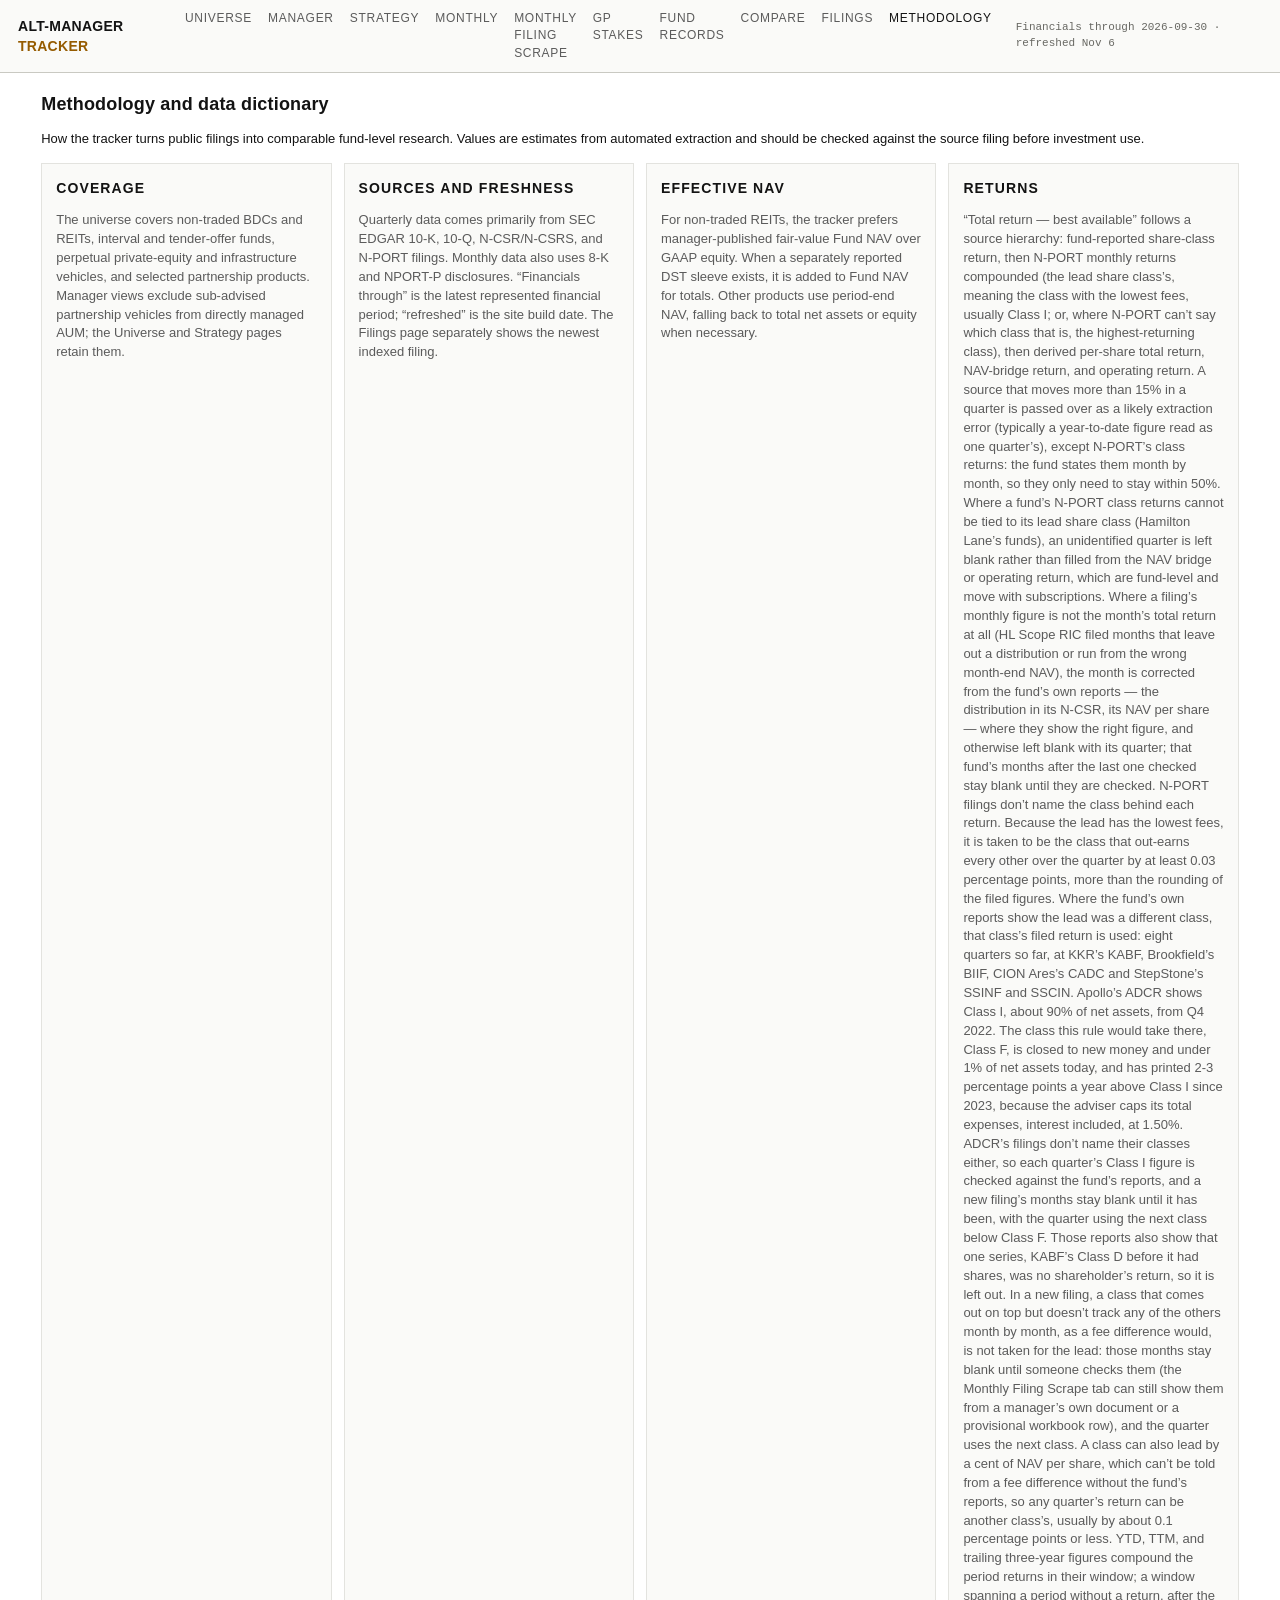
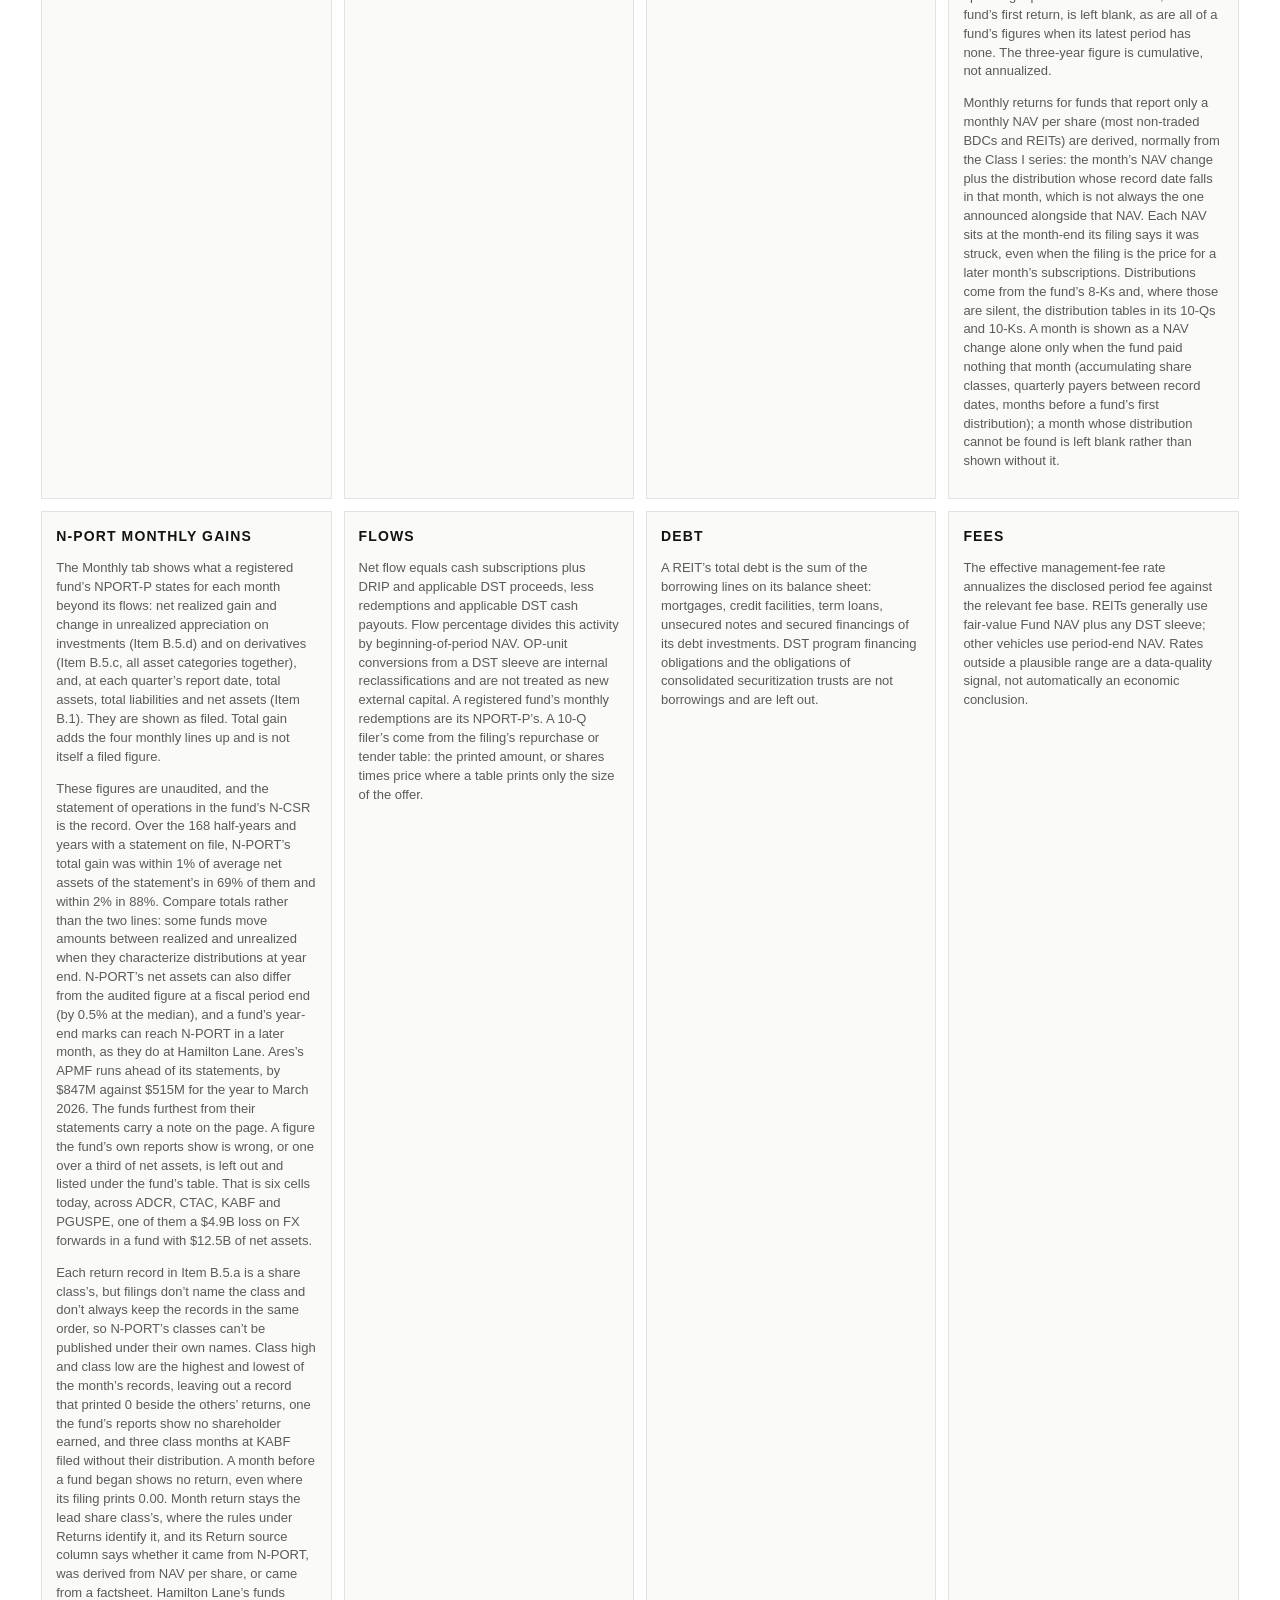
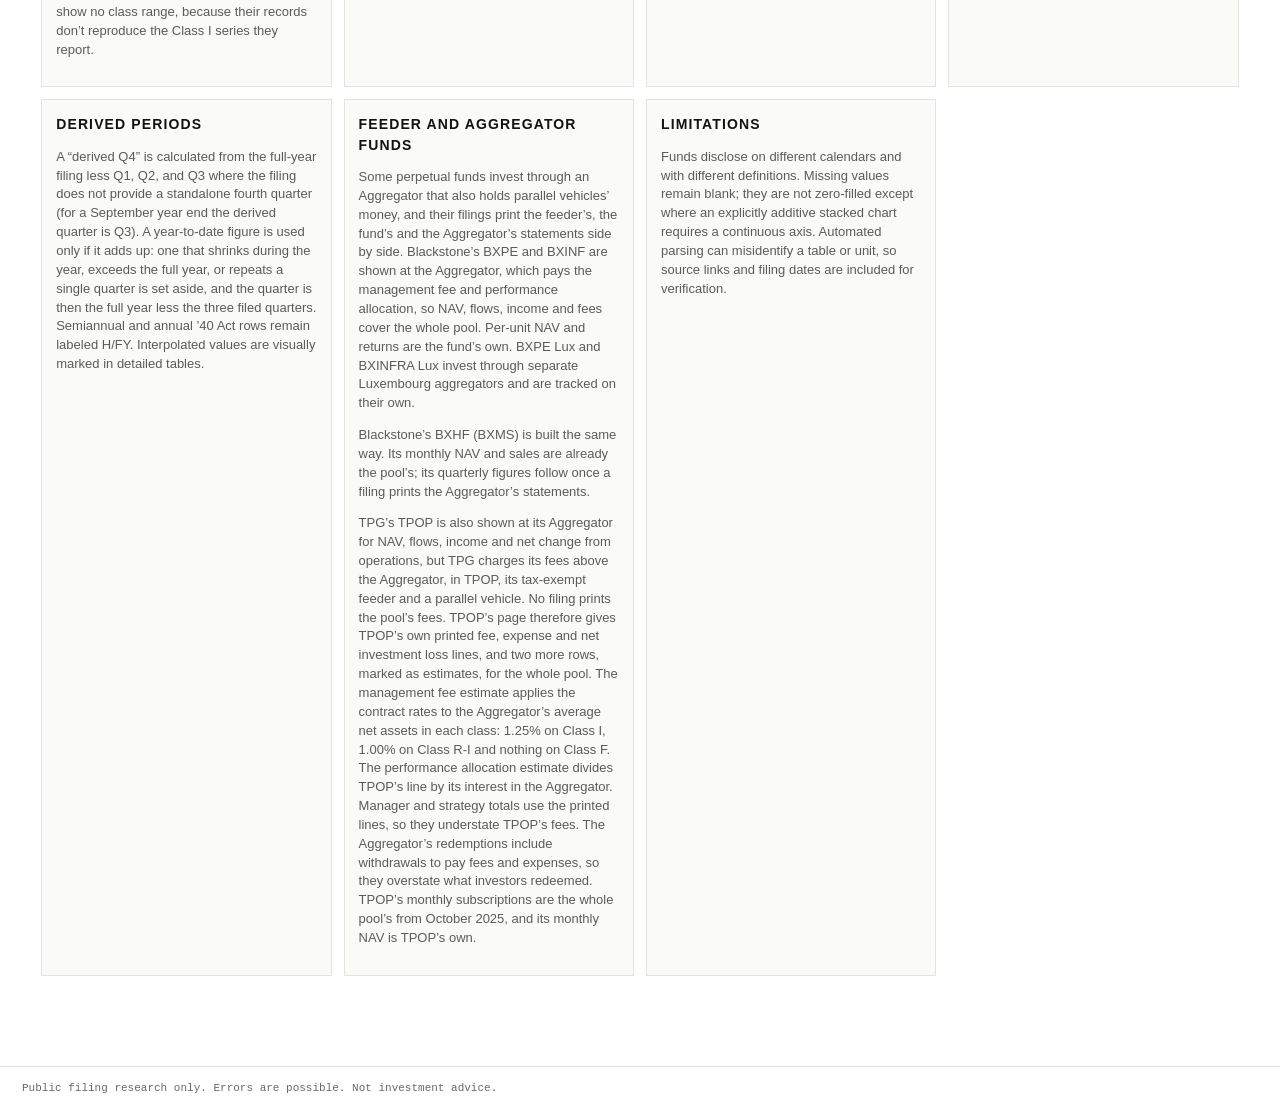
<file: methodology.html>
<!doctype html>
<html lang="en">
<head>
<meta charset="utf-8">
<title>Methodology — Alt-Manager Tracker</title>
<meta name="viewport" content="width=device-width, initial-scale=1">
<link rel="icon" href="./favicon.svg" type="image/svg+xml">
<meta name="description" content="Definitions, sources, calculations, and limitations for the Alt-Manager Tracker.">
<link rel="stylesheet" href="./style.css?v=20260727-1">
</head>
<body>
<header class="topbar">
  <div class="brand">ALT-MANAGER <span class="accent">TRACKER</span></div>
  <nav>
    <a href="./index.html">Universe</a>
    <a href="./manager.html">Manager</a>
    <a href="./strategy.html">Strategy</a>
    <a href="./monthly.html">Monthly</a>
    <a href="./evergreen.html">Monthly Filing Scrape</a>
    <a href="./secondaries.html">GP Stakes</a>
    <a href="./fundrecords.html">Fund Records</a>
    <a href="./compare.html">Compare</a>
    <a href="./filings.html">Filings</a>
    <a href="./methodology.html" class="active">Methodology</a>
  </nav>
  <div class="meta" id="refresh-meta">Loading…</div>
</header>

<main>
  <h1>Methodology and data dictionary</h1>
  <p class="muted">How the tracker turns public filings into comparable fund-level research. Values are estimates from automated extraction and should be checked against the source filing before investment use.</p>

  <div class="method-grid">
    <section class="method-card">
      <h2>Coverage</h2>
      <p>The universe covers non-traded BDCs and REITs, interval and tender-offer funds, perpetual private-equity and infrastructure vehicles, and selected partnership products. Manager views exclude sub-advised partnership vehicles from directly managed AUM; the Universe and Strategy pages retain them.</p>
    </section>
    <section class="method-card">
      <h2>Sources and freshness</h2>
      <p>Quarterly data comes primarily from SEC EDGAR 10-K, 10-Q, N-CSR/N-CSRS, and N-PORT filings. Monthly data also uses 8-K and NPORT-P disclosures. “Financials through” is the latest represented financial period; “refreshed” is the site build date. The Filings page separately shows the newest indexed filing.</p>
    </section>
    <section class="method-card">
      <h2>Effective NAV</h2>
      <p>For non-traded REITs, the tracker prefers manager-published fair-value Fund NAV over GAAP equity. When a separately reported DST sleeve exists, it is added to Fund NAV for totals. Other products use period-end NAV, falling back to total net assets or equity when necessary.</p>
    </section>
    <section class="method-card">
      <h2>Returns</h2>
      <p>“Total return — best available” follows a source hierarchy: fund-reported share-class return, then N-PORT monthly returns compounded (the lead share class’s, meaning the class with the lowest fees, usually Class I; or, where N-PORT can’t say which class that is, the highest-returning class), then derived per-share total return, NAV-bridge return, and operating return. A source that moves more than 15% in a quarter is passed over as a likely extraction error (typically a year-to-date figure read as one quarter’s), except N-PORT’s class returns: the fund states them month by month, so they only need to stay within 50%. Where a fund’s N-PORT class returns cannot be tied to its lead share class (Hamilton Lane’s funds), an unidentified quarter is left blank rather than filled from the NAV bridge or operating return, which are fund-level and move with subscriptions. Where a filing’s monthly figure is not the month’s total return at all (HL Scope RIC filed months that leave out a distribution or run from the wrong month-end NAV), the month is corrected from the fund’s own reports — the distribution in its N-CSR, its NAV per share — where they show the right figure, and otherwise left blank with its quarter; that fund’s months after the last one checked stay blank until they are checked. N-PORT filings don’t name the class behind each return. Because the lead has the lowest fees, it is taken to be the class that out-earns every other over the quarter by at least 0.03 percentage points, more than the rounding of the filed figures. Where the fund’s own reports show the lead was a different class, that class’s filed return is used: eight quarters so far, at KKR’s KABF, Brookfield’s BIIF, CION Ares’s CADC and StepStone’s SSINF and SSCIN. Apollo’s ADCR shows Class I, about 90% of net assets, from Q4 2022. The class this rule would take there, Class F, is closed to new money and under 1% of net assets today, and has printed 2-3 percentage points a year above Class I since 2023, because the adviser caps its total expenses, interest included, at 1.50%. ADCR’s filings don’t name their classes either, so each quarter’s Class I figure is checked against the fund’s reports, and a new filing’s months stay blank until it has been, with the quarter using the next class below Class F. Those reports also show that one series, KABF’s Class D before it had shares, was no shareholder’s return, so it is left out. In a new filing, a class that comes out on top but doesn’t track any of the others month by month, as a fee difference would, is not taken for the lead: those months stay blank until someone checks them (the Monthly Filing Scrape tab can still show them from a manager’s own document or a provisional workbook row), and the quarter uses the next class. A class can also lead by a cent of NAV per share, which can’t be told from a fee difference without the fund’s reports, so any quarter’s return can be another class’s, usually by about 0.1 percentage points or less. YTD, TTM, and trailing three-year figures compound the period returns in their window; a window spanning a period without a return, after the fund’s first return, is left blank, as are all of a fund’s figures when its latest period has none. The three-year figure is cumulative, not annualized.</p>
      <p>Monthly returns for funds that report only a monthly NAV per share (most non-traded BDCs and REITs) are derived, normally from the Class I series: the month’s NAV change plus the distribution whose record date falls in that month, which is not always the one announced alongside that NAV. Each NAV sits at the month-end its filing says it was struck, even when the filing is the price for a later month’s subscriptions. Distributions come from the fund’s 8-Ks and, where those are silent, the distribution tables in its 10-Qs and 10-Ks. A month is shown as a NAV change alone only when the fund paid nothing that month (accumulating share classes, quarterly payers between record dates, months before a fund’s first distribution); a month whose distribution cannot be found is left blank rather than shown without it.</p>
    </section>
    <section class="method-card">
      <h2>N-PORT monthly gains</h2>
      <p>The Monthly tab shows what a registered fund’s NPORT-P states for each month beyond its flows: net realized gain and change in unrealized appreciation on investments (Item B.5.d) and on derivatives (Item B.5.c, all asset categories together), and, at each quarter’s report date, total assets, total liabilities and net assets (Item B.1). They are shown as filed. Total gain adds the four monthly lines up and is not itself a filed figure.</p>
      <p>These figures are unaudited, and the statement of operations in the fund’s N-CSR is the record. Over the 168 half-years and years with a statement on file, N-PORT’s total gain was within 1% of average net assets of the statement’s in 69% of them and within 2% in 88%. Compare totals rather than the two lines: some funds move amounts between realized and unrealized when they characterize distributions at year end. N-PORT’s net assets can also differ from the audited figure at a fiscal period end (by 0.5% at the median), and a fund’s year-end marks can reach N-PORT in a later month, as they do at Hamilton Lane. Ares’s APMF runs ahead of its statements, by $847M against $515M for the year to March 2026. The funds furthest from their statements carry a note on the page. A figure the fund’s own reports show is wrong, or one over a third of net assets, is left out and listed under the fund’s table. That is six cells today, across ADCR, CTAC, KABF and PGUSPE, one of them a $4.9B loss on FX forwards in a fund with $12.5B of net assets.</p>
      <p>Each return record in Item B.5.a is a share class’s, but filings don’t name the class and don’t always keep the records in the same order, so N-PORT’s classes can’t be published under their own names. Class high and class low are the highest and lowest of the month’s records, leaving out a record that printed 0 beside the others’ returns, one the fund’s reports show no shareholder earned, and three class months at KABF filed without their distribution. A month before a fund began shows no return, even where its filing prints 0.00. Month return stays the lead share class’s, where the rules under Returns identify it, and its Return source column says whether it came from N-PORT, was derived from NAV per share, or came from a factsheet. Hamilton Lane’s funds show no class range, because their records don’t reproduce the Class I series they report.</p>
    </section>
    <section class="method-card">
      <h2>Flows</h2>
      <p>Net flow equals cash subscriptions plus DRIP and applicable DST proceeds, less redemptions and applicable DST cash payouts. Flow percentage divides this activity by beginning-of-period NAV. OP-unit conversions from a DST sleeve are internal reclassifications and are not treated as new external capital. A registered fund’s monthly redemptions are its NPORT-P’s. A 10-Q filer’s come from the filing’s repurchase or tender table: the printed amount, or shares times price where a table prints only the size of the offer.</p>
    </section>
    <section class="method-card">
      <h2>Debt</h2>
      <p>A REIT’s total debt is the sum of the borrowing lines on its balance sheet: mortgages, credit facilities, term loans, unsecured notes and secured financings of its debt investments. DST program financing obligations and the obligations of consolidated securitization trusts are not borrowings and are left out.</p>
    </section>
    <section class="method-card">
      <h2>Fees</h2>
      <p>The effective management-fee rate annualizes the disclosed period fee against the relevant fee base. REITs generally use fair-value Fund NAV plus any DST sleeve; other vehicles use period-end NAV. Rates outside a plausible range are a data-quality signal, not automatically an economic conclusion.</p>
    </section>
    <section class="method-card">
      <h2>Derived periods</h2>
      <p>A “derived Q4” is calculated from the full-year filing less Q1, Q2, and Q3 where the filing does not provide a standalone fourth quarter (for a September year end the derived quarter is Q3). A year-to-date figure is used only if it adds up: one that shrinks during the year, exceeds the full year, or repeats a single quarter is set aside, and the quarter is then the full year less the three filed quarters. Semiannual and annual ’40 Act rows remain labeled H/FY. Interpolated values are visually marked in detailed tables.</p>
    </section>
    <section class="method-card">
      <h2>Feeder and Aggregator funds</h2>
      <p>Some perpetual funds invest through an Aggregator that also holds parallel vehicles’ money, and their filings print the feeder’s, the fund’s and the Aggregator’s statements side by side. Blackstone’s BXPE and BXINF are shown at the Aggregator, which pays the management fee and performance allocation, so NAV, flows, income and fees cover the whole pool. Per-unit NAV and returns are the fund’s own. BXPE Lux and BXINFRA Lux invest through separate Luxembourg aggregators and are tracked on their own.</p>
      <p>Blackstone’s BXHF (BXMS) is built the same way. Its monthly NAV and sales are already the pool’s; its quarterly figures follow once a filing prints the Aggregator’s statements.</p>
      <p>TPG’s TPOP is also shown at its Aggregator for NAV, flows, income and net change from operations, but TPG charges its fees above the Aggregator, in TPOP, its tax-exempt feeder and a parallel vehicle. No filing prints the pool’s fees. TPOP’s page therefore gives TPOP’s own printed fee, expense and net investment loss lines, and two more rows, marked as estimates, for the whole pool. The management fee estimate applies the contract rates to the Aggregator’s average net assets in each class: 1.25% on Class I, 1.00% on Class R-I and nothing on Class F. The performance allocation estimate divides TPOP’s line by its interest in the Aggregator. Manager and strategy totals use the printed lines, so they understate TPOP’s fees. The Aggregator’s redemptions include withdrawals to pay fees and expenses, so they overstate what investors redeemed. TPOP’s monthly subscriptions are the whole pool’s from October 2025, and its monthly NAV is TPOP’s own.</p>
    </section>
    <section class="method-card">
      <h2>Limitations</h2>
      <p>Funds disclose on different calendars and with different definitions. Missing values remain blank; they are not zero-filled except where an explicitly additive stacked chart requires a continuous axis. Automated parsing can misidentify a table or unit, so source links and filing dates are included for verification.</p>
    </section>
  </div>
</main>

<footer class="sitefoot">Public filing research only. Errors are possible. Not investment advice.</footer>
<script src="./app.js?v=20260714-1"></script>
<script>(async function(){ try { const data = await loadData(); paintRefreshDate(data); } catch {} })();</script>
</body>
</html>
</file>
<file: style.css>
/* Alt-Manager Tracker — Bloomberg-terminal-ish palette */
:root {
  --bg: #ffffff;
  --bg-alt: #f7f7f5;
  --bg-panel: #fafaf8;
  --border: #e3e3df;
  --border-strong: #c9c9c2;
  --text: #131313;
  --text-dim: #5b5b5b;
  --text-faint: #686863;
  --accent: #955b00;          /* accessible muted amber */
  --accent-soft: #fff3dd;
  --accent-blue: #1f5fa6;
  --pos: #0b6b32;
  --neg: #b02d21;
  --row-hover: #f1efe9;
  --mono: ui-monospace, "SF Mono", Menlo, Consolas, monospace;
  --sans: -apple-system, BlinkMacSystemFont, "Inter", "Helvetica Neue", Arial, sans-serif;
}

* { box-sizing: border-box; }
html, body { margin: 0; padding: 0; background: var(--bg); color: var(--text); }
body { font-family: var(--sans); font-size: 13px; line-height: 1.45; }

a { color: var(--accent-blue); text-decoration: none; }
a:hover { text-decoration: underline; }
a:focus-visible, button:focus-visible, input:focus-visible, select:focus-visible {
  outline: 3px solid rgba(31, 95, 166, 0.35);
  outline-offset: 2px;
}

/* Header */
header.topbar {
  border-bottom: 1px solid var(--border-strong);
  background: var(--bg-panel);
  padding: 10px 18px;
  display: flex;
  align-items: center;
  gap: 24px;
}
header.topbar .brand {
  font-weight: 700;
  letter-spacing: 0.02em;
  font-size: 14px;
  color: var(--text);
}
header.topbar a.brand:hover { text-decoration: none; }
header.topbar .brand .accent { color: var(--accent); }
header.topbar nav { display: flex; gap: 16px; }
header.topbar nav a {
  color: var(--text-dim);
  font-size: 12px;
  text-transform: uppercase;
  letter-spacing: 0.06em;
}
header.topbar nav a.active, header.topbar nav a:hover { color: var(--text); text-decoration: none; }
header.topbar .meta {
  margin-left: auto;
  font-family: var(--mono);
  font-size: 11px;
  color: var(--text-faint);
}
.nav-toggle { display: none; }

@media (max-width: 1200px) and (min-width: 761px) {
  header.topbar { gap: 14px; }
  header.topbar nav { gap: 9px; }
  header.topbar nav a { font-size: 10px; }
}

/* Fluid width: use the whole screen on big monitors (more table columns
   visible), centered with a sanity ceiling for ultrawides. */
main { padding: 18px 22px 60px; max-width: min(97vw, 2400px); margin: 0 auto; }

/* Section title */
h1, h2, h3 { margin: 0 0 8px; font-weight: 600; letter-spacing: 0.01em; }
h1 { font-size: 18px; }
h2 { font-size: 14px; text-transform: uppercase; letter-spacing: 0.08em; color: var(--text-dim); }
h3 { font-size: 13px; color: var(--text-dim); }

/* Stat cards */
.stat-row {
  display: grid;
  grid-template-columns: repeat(auto-fit, minmax(180px, 1fr));
  gap: 10px;
  margin: 10px 0 18px;
}
.stat-card {
  border: 1px solid var(--border);
  background: var(--bg-panel);
  padding: 10px 12px;
}
.stat-card .label {
  font-size: 10px;
  text-transform: uppercase;
  letter-spacing: 0.08em;
  color: var(--text-faint);
  margin-bottom: 4px;
}
.stat-card .value {
  font-family: var(--mono);
  font-size: 18px;
  font-weight: 600;
}
.stat-card .sub {
  font-family: var(--mono);
  font-size: 11px;
  color: var(--text-dim);
  margin-top: 2px;
}

/* Pills / badges */
.pill {
  display: inline-block;
  font-size: 10px;
  text-transform: uppercase;
  letter-spacing: 0.06em;
  padding: 2px 6px;
  border: 1px solid var(--border-strong);
  background: var(--bg-alt);
  color: var(--text-dim);
  margin-right: 4px;
  border-radius: 2px;
}
.ticker-badge {
  display: inline-block;
  font-family: var(--mono);
  font-weight: 700;
  background: var(--accent);
  color: white;
  padding: 2px 7px;
  border-radius: 2px;
  font-size: 12px;
  letter-spacing: 0.04em;
}

/* Deltas */
.pos { color: var(--pos); }
.neg { color: var(--neg); }
.mono { font-family: var(--mono); }

/* Fund header */
.fund-header { border-bottom: 1px solid var(--border); padding-bottom: 12px; margin-bottom: 14px; }
.fund-header .name-row { display: flex; align-items: baseline; gap: 10px; flex-wrap: wrap; }
.fund-header .name-row h1 { margin: 0; }
.fund-header .pills { margin-top: 6px; }
.fund-header .links { margin-top: 6px; font-size: 11px; color: var(--text-faint); font-family: var(--mono); }

/* Tabs */
.tabs { display: flex; gap: 0; border-bottom: 1px solid var(--border-strong); margin: 12px 0 12px; }
.tab-btn {
  background: none;
  border: none;
  padding: 8px 14px;
  font-family: var(--sans);
  font-size: 12px;
  text-transform: uppercase;
  letter-spacing: 0.06em;
  color: var(--text-dim);
  cursor: pointer;
  border-bottom: 2px solid transparent;
  margin-bottom: -1px;
}
.tab-btn.active { color: var(--text); border-bottom-color: var(--accent); }
.tab-btn:hover { color: var(--text); }
.tab-panel { display: none; }
.tab-panel.active { display: block; }

/* Chart container */
.chart-wrap {
  border: 1px solid var(--border);
  background: var(--bg);
  padding: 10px 12px;
  height: 420px;
  position: relative;
}
.chart-wrap.short { height: 320px; }

/* Compare layout */
.compare-layout {
  display: grid;
  grid-template-columns: 280px 1fr;
  gap: 16px;
}
.compare-layout > section { min-width: 0; }
.compare-side {
  border: 1px solid var(--border);
  background: var(--bg-panel);
  padding: 10px 12px;
  max-height: calc(100vh - 100px);
  overflow-y: auto;
  position: sticky;
  top: 10px;
}
.compare-side h3 { margin-top: 12px; }
.compare-side h3:first-child { margin-top: 0; }

.unit-toggle {
  display: flex;
  gap: 10px;
  font-size: 11px;
  margin-top: 6px;
  padding: 6px 8px;
  border: 1px solid var(--border);
  background: var(--bg-alt, #fafafa);
  border-radius: 2px;
}
.unit-toggle label { display: inline-flex; align-items: center; gap: 4px; cursor: pointer; }
.unit-toggle input { margin: 0; }
.unit-toggle.locked { opacity: 0.45; cursor: not-allowed; }
.unit-toggle.locked label { cursor: not-allowed; }

.chip-row { display: flex; flex-wrap: wrap; gap: 4px; margin-bottom: 6px; }
.chip {
  font-size: 10px;
  text-transform: uppercase;
  letter-spacing: 0.05em;
  padding: 3px 7px;
  border: 1px solid var(--border-strong);
  background: white;
  cursor: pointer;
  color: var(--text-dim);
  border-radius: 2px;
}
.chip:hover { background: var(--accent-soft); border-color: var(--accent); color: var(--text); }

.ticker-list { font-family: var(--mono); font-size: 12px; }
.ticker-list label {
  display: flex;
  align-items: center;
  gap: 6px;
  padding: 3px 4px;
  cursor: pointer;
}
.ticker-list label:hover { background: var(--row-hover); }
.ticker-list input[type=checkbox] { margin: 0; }
.ticker-list .sub { color: var(--text-faint); font-size: 10px; margin-left: auto; }

#ticker-search {
  width: 100%;
  padding: 5px 6px;
  border: 1px solid var(--border-strong);
  font-family: var(--mono);
  font-size: 12px;
  margin-bottom: 6px;
}

select, input[type=date], input[type=text] {
  width: 100%;
  padding: 5px 6px;
  border: 1px solid var(--border-strong);
  background: white;
  font-family: var(--mono);
  font-size: 12px;
}

.field { display: grid; gap: 3px; min-width: 150px; }
.field > span, .control-label {
  color: var(--text-faint);
  font-size: 10px;
  font-weight: 650;
  letter-spacing: 0.06em;
  text-transform: uppercase;
}

.date-row { display: flex; gap: 6px; }
.date-row > div { flex: 1; }
.date-row label { font-size: 10px; color: var(--text-faint); text-transform: uppercase; }

/* Tabulator overrides for our look */
.tabulator {
  font-family: var(--sans);
  font-size: 12px;
  border: 1px solid var(--border);
  background: white;
}
.tabulator .tabulator-header {
  background: var(--bg-panel);
  border-bottom: 1px solid var(--border-strong);
  font-weight: 600;
  font-size: 11px;
  text-transform: uppercase;
  letter-spacing: 0.05em;
  color: var(--text-dim);
}
.tabulator .tabulator-header .tabulator-col {
  background: var(--bg-panel);
  padding: 6px 8px;
}
.tabulator .tabulator-row {
  min-height: 24px;
  border-bottom: 1px solid var(--border);
}
.tabulator .tabulator-row .tabulator-cell {
  padding: 5px 8px;
  border-right: 1px solid var(--border);
  font-size: 12px;
}
.tabulator .tabulator-row.tabulator-row-even {
  background-color: var(--bg);
}
.tabulator .tabulator-row.tabulator-selectable:hover {
  background-color: var(--row-hover);
}
.tabulator .tabulator-cell.num {
  font-family: var(--mono);
  text-align: right;
}

/* Toolbar above tables */
.table-toolbar {
  display: flex;
  gap: 8px;
  align-items: center;
  margin: 8px 0;
}
.table-toolbar input { max-width: 240px; }
.table-toolbar .field input { max-width: none; }
.btn {
  border: 1px solid var(--border-strong);
  background: white;
  padding: 5px 10px;
  font-size: 11px;
  text-transform: uppercase;
  letter-spacing: 0.05em;
  cursor: pointer;
  color: var(--text-dim);
}
.btn:hover { background: var(--accent-soft); color: var(--text); border-color: var(--accent); }
.btn.primary { background: var(--accent); color: white; border-color: var(--accent); }
.btn.primary:hover { background: #744600; }

.insight-grid {
  display: grid;
  grid-template-columns: repeat(auto-fit, minmax(220px, 1fr));
  gap: 10px;
  margin: 8px 0 20px;
}
.insight-card {
  border: 1px solid var(--border);
  border-left: 3px solid var(--accent-blue);
  background: var(--bg-panel);
  padding: 10px 12px;
}
.insight-card .eyebrow { color: var(--text-faint); font-size: 10px; text-transform: uppercase; letter-spacing: .07em; }
.insight-card .headline { font-family: var(--mono); font-size: 16px; font-weight: 650; margin: 3px 0; }
.insight-card .detail { color: var(--text-dim); font-size: 11px; }
.result-meta { margin-left: auto; color: var(--text-faint); font-family: var(--mono); font-size: 11px; }
.range-row { display: flex; flex-wrap: wrap; gap: 5px; margin-top: 5px; }
.range-row .chip.active { background: var(--accent-soft); border-color: var(--accent); color: var(--text); font-weight: 700; }
.selected-summary { font-family: var(--mono); font-size: 11px; color: var(--text-dim); margin: 8px 0; }
.method-grid { display: grid; grid-template-columns: repeat(auto-fit, minmax(280px, 1fr)); gap: 12px; margin-top: 14px; }
.method-card { border: 1px solid var(--border); background: var(--bg-panel); padding: 14px; }
.method-card h2 { color: var(--text); margin-bottom: 6px; }
.method-card p, .method-card li { color: var(--text-dim); }

footer.sitefoot {
  border-top: 1px solid var(--border);
  margin-top: 30px;
  padding: 14px 22px;
  font-size: 11px;
  color: var(--text-faint);
  font-family: var(--mono);
}

.loading {
  padding: 30px;
  color: var(--text-faint);
  font-family: var(--mono);
  font-size: 12px;
}

.error-msg {
  padding: 16px;
  border: 1px solid var(--neg);
  background: #fdf0ee;
  color: var(--neg);
  font-family: var(--mono);
  font-size: 12px;
  margin: 12px 0;
}

@media (max-width: 900px) {
  .compare-layout { grid-template-columns: 1fr; }
  .compare-side { position: static; max-height: none; }
}

@media (max-width: 760px) {
  body { font-size: 14px; }
  header.topbar { padding: 9px 12px; gap: 10px; flex-wrap: wrap; position: relative; }
  header.topbar .brand { flex: 1; }
  header.topbar .meta { order: 3; width: 100%; margin-left: 0; font-size: 10px; }
  .nav-toggle {
    display: inline-flex; border: 1px solid var(--border-strong); background: white;
    padding: 6px 9px; color: var(--text); font: 600 11px var(--sans); text-transform: uppercase;
    letter-spacing: .05em; cursor: pointer;
  }
  header.topbar nav { display: none; order: 4; width: 100%; grid-template-columns: repeat(2, minmax(0, 1fr)); gap: 0; border: 1px solid var(--border); }
  header.topbar.nav-open nav { display: grid; }
  header.topbar nav a { padding: 10px; border-bottom: 1px solid var(--border); background: white; font-size: 11px; }
  main { padding: 14px 12px 44px; max-width: 100%; overflow: hidden; }
  .stat-row { grid-template-columns: repeat(2, minmax(0, 1fr)); }
  .stat-card .value { font-size: 16px; }
  .table-toolbar { align-items: stretch; flex-direction: column; }
  .table-toolbar input, .table-toolbar select, .table-toolbar .field { max-width: none; width: 100%; }
  .result-meta { margin-left: 0; }
  .chart-wrap { height: 340px; padding: 8px; }
  .compare-side { padding: 10px; }
  .qtable-wrap { width: 100%; max-width: 100%; }
  table.qtable thead th.row-label, table.qtable tbody td.row-label { min-width: 150px; max-width: 180px; white-space: normal; }
  .spon-chart, .spon-tbl { min-width: 0 !important; flex-basis: 100% !important; }
  .controls-row select { min-width: 0 !important; width: 100% !important; }
  footer.sitefoot { padding: 12px; }
}

@media (max-width: 430px) {
  .stat-row { grid-template-columns: 1fr; }
}

/* ------------------------------------------------------------------ */
/* Transposed quarterly table (fund.html, compare.html)               */
/* ------------------------------------------------------------------ */
.section-title {
  margin-top: 30px;
  margin-bottom: 6px;
  font-size: 14px;
  font-weight: 700;
  letter-spacing: 0.04em;
  text-transform: uppercase;
  color: var(--text);
}

.legend {
  display: flex;
  flex-wrap: wrap;
  gap: 14px;
  margin: 6px 0 10px;
  font-size: 11px;
  color: var(--text-dim);
  font-family: var(--mono);
}
.legend-chip { display: inline-flex; align-items: center; gap: 6px; }
.legend-chip .dot { width: 10px; height: 10px; border-radius: 2px; display: inline-block; }
.legend-q       { background: var(--accent-blue); }
.legend-derived { background: var(--accent); }
.legend-h       { background: #7b3f99; }

.qtable-wrap {
  border: 1px solid var(--border-strong);
  background: white;
  overflow-x: auto;
  max-height: 70vh;
  overflow-y: auto;
}

table.qtable {
  border-collapse: separate;
  border-spacing: 0;
  font-family: var(--mono);
  font-size: 12px;
  min-width: 100%;
  background: white;
}

table.qtable thead th {
  position: sticky;
  top: 0;
  background: var(--bg-panel);
  border-bottom: 1px solid var(--border-strong);
  border-right: 1px solid var(--border);
  padding: 6px 9px;
  font-weight: 600;
  font-size: 11px;
  white-space: nowrap;
  text-align: right;
  z-index: 2;
  color: var(--text);
}
table.qtable thead th.row-label {
  text-align: left;
  left: 0;
  z-index: 4;
  background: var(--bg-panel);
  min-width: 230px;
  border-right: 2px solid var(--border-strong);
}
table.qtable thead th.qhead-sub,
table.qtable thead th .qhead-sub {
  font-weight: 400;
  font-size: 9px;
  color: var(--text-faint);
  text-transform: uppercase;
  letter-spacing: 0.04em;
  margin-top: 1px;
}
table.qtable thead th.qhead.derived  { color: var(--accent); border-bottom-color: var(--accent); }
table.qtable thead th.qhead.semi     { color: #7b3f99; border-bottom-color: #7b3f99; }
table.qtable thead th.qhead.annual   { color: #7b3f99; border-bottom-color: #7b3f99; }

table.qtable tbody tr.section-row td {
  background: var(--bg-alt);
  font-weight: 700;
  font-family: var(--sans);
  text-transform: uppercase;
  letter-spacing: 0.05em;
  font-size: 11px;
  color: var(--text-dim);
  padding: 6px 10px;
  border-bottom: 1px solid var(--border-strong);
  border-top: 1px solid var(--border-strong);
  position: sticky;
  left: 0;
}

table.qtable tbody td {
  padding: 4px 9px;
  border-bottom: 1px solid var(--border);
  border-right: 1px solid var(--border);
  white-space: nowrap;
  text-align: right;
}
table.qtable tbody td.row-label {
  text-align: left;
  position: sticky;
  left: 0;
  background: white;
  z-index: 1;
  font-family: var(--sans);
  font-size: 12px;
  color: var(--text);
  border-right: 2px solid var(--border-strong);
  min-width: 230px;
}
table.qtable tbody tr:hover td:not(.row-label) { background: var(--row-hover); }
table.qtable tbody tr:hover td.row-label { background: var(--accent-soft); }

/* Compare table: fund name under the ticker + sponsor/strategy tag beside it */
table.qtable tbody td.row-label .fund-sub {
  font-size: 10px;
  font-weight: 400;
  color: var(--text-faint);
  line-height: 1.25;
  margin-top: 1px;
  white-space: normal;
  max-width: 250px;
}
table.qtable tbody td.row-label .fund-meta {
  font-size: 9px;
  font-weight: 500;
  color: var(--text-dim);
  text-transform: uppercase;
  letter-spacing: 0.04em;
  margin-left: 7px;
}

table.qtable td.val { font-variant-numeric: tabular-nums; }
table.qtable td.val.pos  { color: var(--text); }
table.qtable td.val.neg  { color: var(--neg); }
table.qtable td.val.zero { color: var(--text-faint); }
table.qtable td.val.derived { background: rgba(196, 122, 0, 0.06); }


/* --- Filings tab badges --- */
.badge {
  display: inline-block;
  padding: 1px 6px;
  border-radius: 3px;
  font-size: 10px;
  font-weight: 700;
  letter-spacing: 0.04em;
  vertical-align: 1px;
  margin-left: 4px;
}
.badge-new    { background: #1d6f3d; color: #d4f5e0; }
.badge-recent { background: #4a5a2a; color: #e8f0c5; }

/* --- Compare-table summary columns (Latest / TTM) --- */
table.qtable thead th.qhead:nth-last-child(-n+2) {
  background: var(--accent-soft, rgba(95, 179, 255, 0.08));
  border-left: 2px solid var(--border-strong, #555);
  font-weight: 700;
}
table.qtable td.val.summary {
  background: rgba(255, 255, 255, 0.04);
  border-left: 2px solid var(--border-strong, #555);
  font-weight: 600;
}

/* --- N-CSR / N-CSRS overlay cells (cumulative H1 or FY figures shown in NPORT fund tables) --- */
table.qtable td.val.overlay-period {
  background: rgba(95, 179, 255, 0.06);
}

/* --- Interpolated fee/expense cells (NPORT funds, H1/FY split into quarters) --- */
table.qtable td.val.interpolated {
  background: rgba(95, 179, 255, 0.06);
  font-style: italic;
}
table.qtable td.val.interpolated sup {
  font-style: normal;
}
</file>
